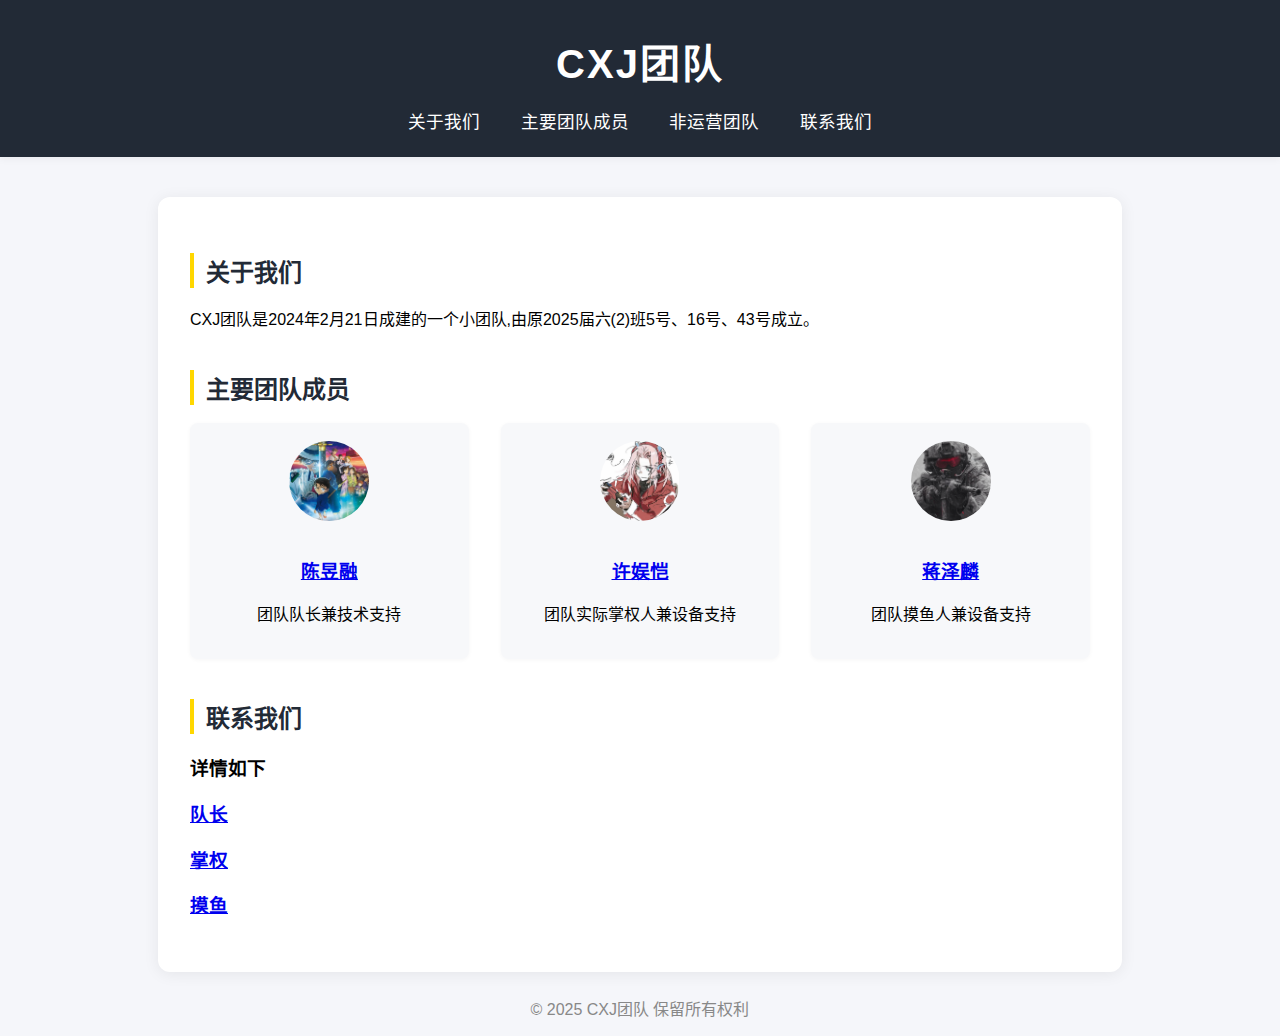
<file: index.html>
<!DOCTYPE html>
<!--
index.html
本文件为工作室网站的主页面，包含结构和注释。
-->
<html lang="zh-CN">
<head>
    <!-- 设置网页字符集 -->
    <meta charset="UTF-8">
    <!-- 响应式设计，适配移动端 -->
    <meta name="viewport" content="width=device-width, initial-scale=1.0">
    <!-- 网页标题 -->
    <title>CXJ工作室</title>
    <!-- 引入外部CSS样式表 -->
    <link rel="stylesheet" href="style.css">
</head>
<body>
    <!-- 网站头部，包含标题和导航栏 -->
    <header>
        <h1>CXJ团队</h1>
        <nav>
            <!-- 导航链接，可根据需要添加更多 -->
            <a href="#about">关于我们</a>
            <a href="#team">主要团队成员</a>
            <a href="https://cyr-david.github.io/HTML/团队成员/非运营团队.html" target="_blank">非运营团队</a>
            <a href="#contact">联系我们</a>
        </nav>
    </header>
    <!-- 主体内容区域 -->
    <main>
        <!-- 关于我们板块 -->
        <section id="about">
            <h2>关于我们</h2>
            <p>
                <!-- 简要介绍工作室 -->
                CXJ团队是2024年2月21日成建的一个小团队,由原2025届六(2)班5号、16号、43号成立。
            </p>
        </section>

        <!-- 团队成员板块 -->
        <section id="team">
            <h2>主要团队成员</h2>
            <div class="team-list">
                <!-- 单个成员卡片，头像可替换为实际图片 -->
                <div class="team-member">
                    <img src="conan.jpg" alt="室长头像">
                    <a href="https://cyr-david.github.io/HTML/团队成员/陈昱融.html" title="点击进入个人主页"><h3>陈昱融</h3></a>
                    <p>团队队长兼技术支持</p>
                </div>
                <div class="team-member">
                    <img src="WX20250703-201236@2x.png" alt="设计师头像">
                    <a href="https://cyr-david.github.io/HTML/团队成员/许娱恺.html" title="点击进入个人主页"><h3>许娱恺</h3></a>
                    <p>团队实际掌权人兼设备支持</p>
                </div>
                <div class="team-member">
                    <img src="soldier.jpg" alt="后期头像">
                    <a href="https://cyr-david.github.io/HTML/团队成员/蒋泽麟.html" title="点击进入个人主页"><h3>蒋泽麟</h3></a>
                    <p>团队摸鱼人兼设备支持</p>
                </div>
                <!-- 可继续添加更多成员 -->
            </div>
        </section>
        <!-- 联系我们板块 -->
        <section id="contact">
            <h2>联系我们</h2>
            <p>
                <!-- 联系方式，可根据实际情况修改 -->
                 <h3>详情如下</h3>
                 <a href="https://cyr-david.github.io/HTML/联系方式/陈昱融.html"><h3>队长</h3></a>
                 <a href="https://cyr-david.github.io/HTML/联系方式/许娱恺.html"><h3>掌权</h3></a>
                 <a href="https://cyr-david.github.io/HTML/联系方式/蒋泽麟.html"><h3>摸鱼</h3></a>
            </p>
        </section>
    </main>
    <!-- 页脚信息 -->
    <footer>
        &copy; 2025 CXJ团队 保留所有权利
    </footer>
</body>
</html>
</file>
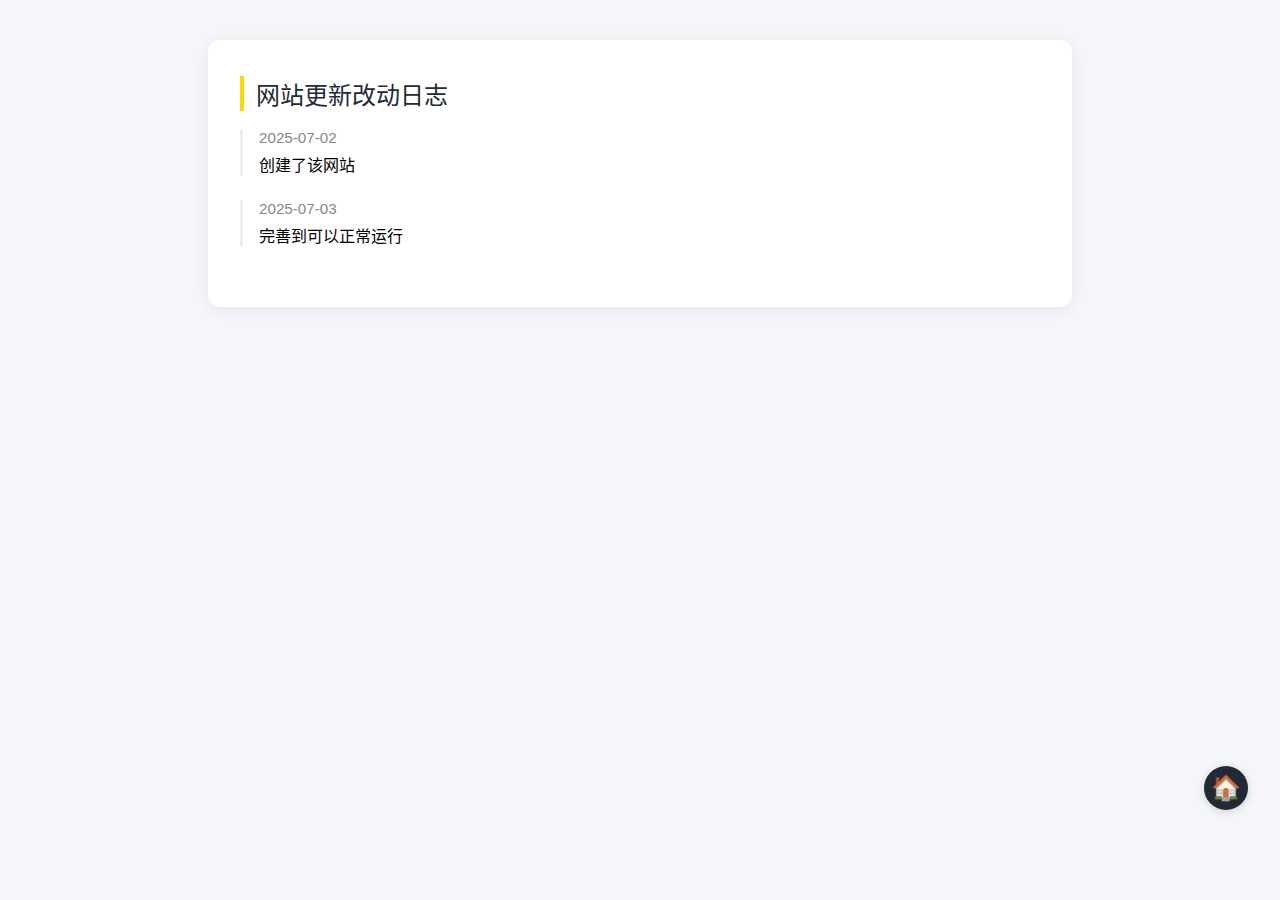
<file: 网站更新改动日志.html>
<!--
网站更新改动日志模板
本页面用于记录网站每次更新的内容和时间。
-->
<!DOCTYPE html>
<html lang="zh-CN">
<head>
    <!-- 设置字符集为UTF-8，保证中文显示正常 -->
    <meta charset="UTF-8">
    <!-- 响应式设计，适配移动端设备 -->
    <meta name="viewport" content="width=device-width, initial-scale=1.0">
    <!-- 网页标题 -->
    <title>网站更新改动日志</title>
    <!-- 引入主站样式表 -->
    <link rel="stylesheet" href="style.css">
    <style>
        /* 日志区样式，可根据需要调整 */
        .log-container {
            max-width: 800px;
            margin: 40px auto;
            background: #fff;
            border-radius: 12px;
            box-shadow: 0 2px 16px rgba(0,0,0,0.07);
            padding: 36px 32px;
        }
        .log-title {
            color: #222a36;
            border-left: 4px solid #ffd700;
            padding-left: 12px;
            font-size: 1.5em;
            margin-bottom: 18px;
        }
        .log-list {
            list-style: none;
            padding: 0;
        }
        .log-item {
            margin-bottom: 24px;
            border-left: 3px solid #eee;
            padding-left: 16px;
        }
        .log-date {
            color: #888;
            font-size: 0.95em;
        }
        .log-content {
            margin: 6px 0 0 0;
        }
    </style>
</head>
<body>
    <div class="log-container">
        <!-- 日志区标题 -->
        <div class="log-title">网站更新改动日志</div>
        <!-- 日志列表，每次更新写一条 -->
        <ul class="log-list">
            <!-- 示例日志项 -->
            <li class="log-item">
                <div class="log-date">2025-07-02</div>
                <div class="log-content">创建了该网站</div>
            </li>
            <li class="log-item">
                <div class="log-date">2025-07-03</div>
                <div class="log-content">完善到可以正常运行</div>
            </li>
            <!-- 新增日志项请复制上面结构 -->
        </ul>
    </div>
</body>
<!-- 回到顶部按钮组件 -->
<button id="backToTop" title="回到顶部">↑</button>
<!-- 回到首页按钮组件 -->
<a id="backToHome" href="index.html" title="回到首页">🏠</a>
<script>
    // 获取回到顶部按钮对象
    const backToTop = document.getElementById('backToTop');
    // 监听滚动事件，滚动超过200px显示回到顶部按钮
    window.onscroll = function() {
        if (document.documentElement.scrollTop > 200 || document.body.scrollTop > 200) {
            backToTop.style.display = 'block';
        } else {
            backToTop.style.display = 'none';
        }
    };
    // 点击按钮平滑滚动到顶部
    backToTop.onclick = function() {
        window.scrollTo({ top: 0, behavior: 'smooth' });
    };
</script>
<style>
    /* 回到顶部按钮样式 */
    #backToTop {
        position: fixed;
        right: 32px;
        bottom: 32px;
        width: 44px;
        height: 44px;
        border: none;
        border-radius: 50%;
        background: #ffd700;
        color: #222a36;
        font-size: 1.6em;
        box-shadow: 0 2px 8px rgba(0,0,0,0.15);
        cursor: pointer;
        display: none;
        z-index: 999;
        transition: background 0.2s;
    }
    #backToTop:hover {
        background: #ffe066;
    }
    /* 回到首页按钮样式，始终显示，避免与回到顶部重叠 */
    #backToHome {
        position: fixed;
        right: 32px;
        bottom: 90px; /* 保证与回到顶部按钮有间距 */
        width: 44px;
        height: 44px;
        border-radius: 50%;
        background: #222a36;
        color: #ffd700;
        font-size: 1.5em;
        box-shadow: 0 2px 8px rgba(0,0,0,0.15);
        display: flex;
        align-items: center;
        justify-content: center;
        text-decoration: none;
        z-index: 999;
        transition: background 0.2s;
    }
    #backToHome:hover {
        background: #444c5c;
    }
</style>
<!-- 回到顶部按钮组件 -->
<button id="backToTop" title="回到顶部">↑</button>
<script>
    // 获取按钮对象
    const backToTop = document.getElementById('backToTop');
    // 监听滚动事件，滚动超过200px显示按钮
    window.onscroll = function() {
        if (document.documentElement.scrollTop > 200 || document.body.scrollTop > 200) {
            backToTop.style.display = 'block';
        } else {
            backToTop.style.display = 'none';
        }
    };
    // 点击按钮平滑滚动到顶部
    backToTop.onclick = function() {
        window.scrollTo({ top: 0, behavior: 'smooth' });
    };
</script>
<style>
    /* 回到顶部按钮样式 */
    #backToTop {
        position: fixed;
        right: 32px;
        bottom: 32px;
        width: 44px;
        height: 44px;
        border: none;
        border-radius: 50%;
        background: #ffd700;
        color: #222a36;
        font-size: 1.6em;
        box-shadow: 0 2px 8px rgba(0,0,0,0.15);
        cursor: pointer;
        display: none;
        z-index: 999;
        transition: background 0.2s;
    }
    #backToTop:hover {
        background: #ffe066;
    }
</style>
</html>
</file>
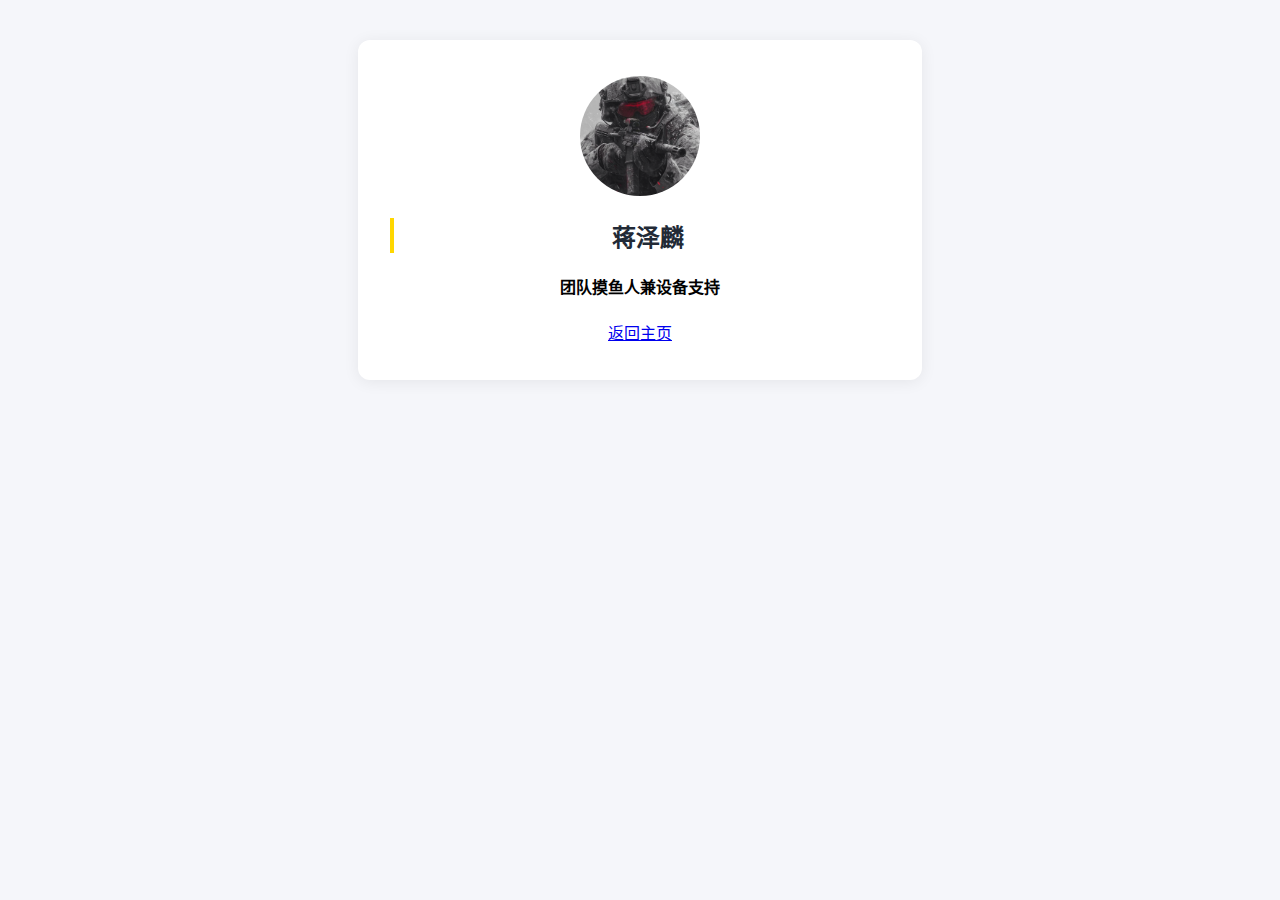
<file: 团队成员/蒋泽麟.html>
<!--
成员介绍模版
本文件用于展示单个团队成员的详细信息。
-->
<!DOCTYPE html>
<html lang="zh-CN">
<head>
    <!-- 设置字符集为UTF-8，保证中文显示正常 -->
    <meta charset="UTF-8">
    <!-- 响应式设计，适配移动端设备 -->
    <meta name="viewport" content="width=device-width, initial-scale=1.0">
    <!-- 网页标题，可根据成员姓名修改 -->
    <title>蒋泽麟 - 团队成员介绍</title>
    <!-- 引入主站样式表 -->
    <link rel="stylesheet" href="https://cyr-david.github.io/HTML/style.css">
    <style>
        /* 单独成员介绍页的补充样式 */
        .member-profile {
            max-width: 500px;
            margin: 40px auto;
            background: #fff;
            border-radius: 12px;
            box-shadow: 0 2px 16px rgba(0,0,0,0.07);
            padding: 36px 32px;
            text-align: center;
        }
        .member-profile img {
            width: 120px;
            height: 120px;
            border-radius: 50%;
            object-fit: cover;
            margin-bottom: 18px;
        }
        .member-profile h2 {
            margin: 0 0 10px 0;
        }
        .member-profile p {
            color: #555;
        }
    </style>
</head>
<body>
    <!-- 成员详细信息卡片 -->
    <div class="member-profile">
        <!-- 成员头像 -->
        <img src="https://cyr-david.github.io/HTML/soldier.jpg" alt="蒋泽麟头像">
        <!-- 成员姓名 -->
        <h2>蒋泽麟</h2>
        <!-- 成员职位 -->
        <h4>团队摸鱼人兼设备支持</h4>
        <!-- 个人简介 -->
        <p>
            <!-- 这里填写成员的详细介绍 -->
            
        </p>
        <!-- 返回主页按钮 -->
        <a href="https://cyr-david.github.io/HTML/index.html" title="点击返回主页">返回主页</a>
    </div>
</body>
</html>
</file>
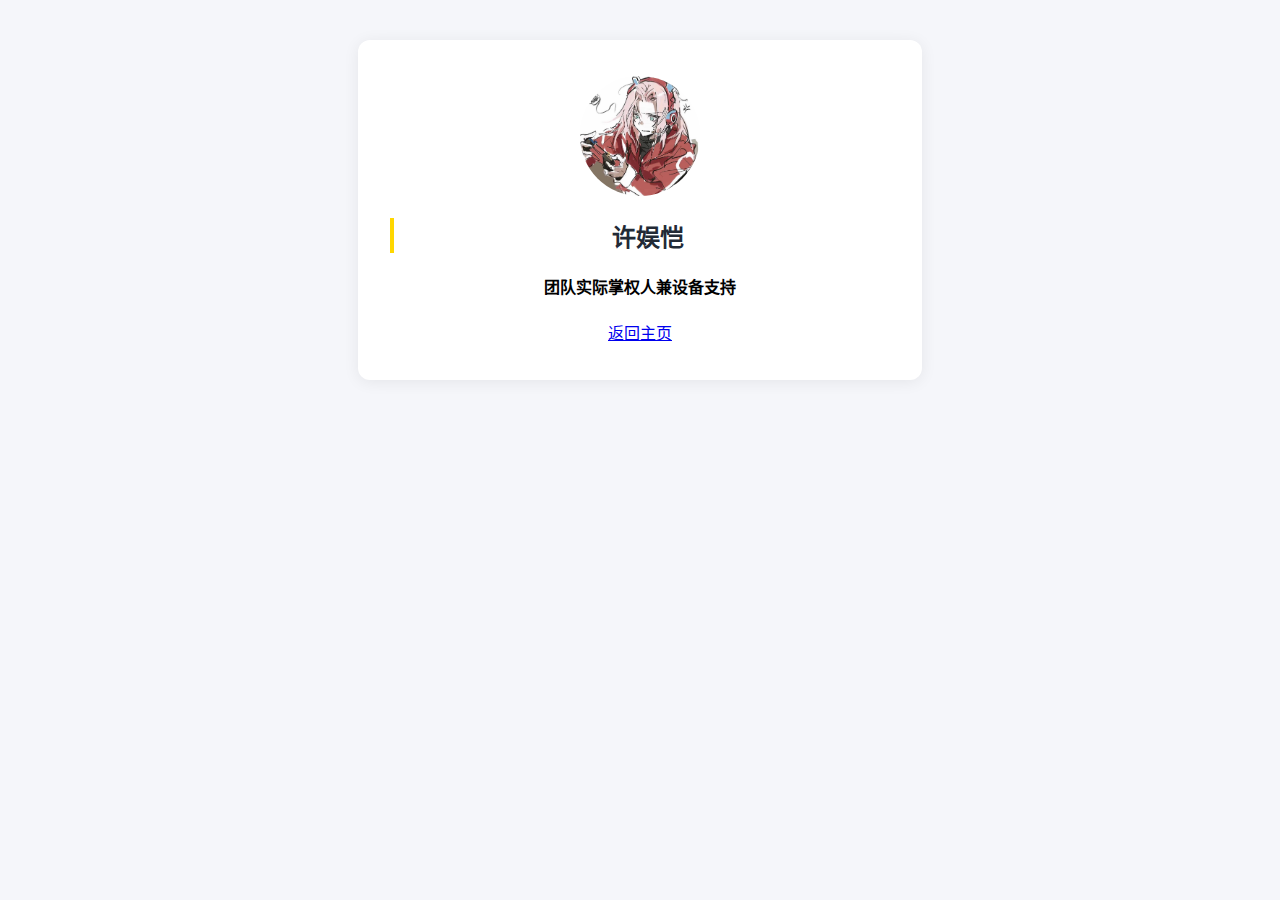
<file: 团队成员/许娱恺.html>
<!--
成员介绍模版
本文件用于展示单个团队成员的详细信息。
-->
<!DOCTYPE html>
<html lang="zh-CN">
<head>
    <!-- 设置字符集为UTF-8，保证中文显示正常 -->
    <meta charset="UTF-8">
    <!-- 响应式设计，适配移动端设备 -->
    <meta name="viewport" content="width=device-width, initial-scale=1.0">
    <!-- 网页标题，可根据成员姓名修改 -->
    <title>许娱恺 - 团队成员介绍</title>
    <!-- 引入主站样式表 -->
    <link rel="stylesheet" href="https://cyr-david.github.io/HTML/style.css">
    <style>
        /* 单独成员介绍页的补充样式 */
        .member-profile {
            max-width: 500px;
            margin: 40px auto;
            background: #fff;
            border-radius: 12px;
            box-shadow: 0 2px 16px rgba(0,0,0,0.07);
            padding: 36px 32px;
            text-align: center;
        }
        .member-profile img {
            width: 120px;
            height: 120px;
            border-radius: 50%;
            object-fit: cover;
            margin-bottom: 18px;
        }
        .member-profile h2 {
            margin: 0 0 10px 0;
        }
        .member-profile p {
            color: #555;
        }
    </style>
</head>
<body>
    <!-- 成员详细信息卡片 -->
    <div class="member-profile">
        <!-- 成员头像 -->
        <img src="https://cyr-david.github.io/HTML/WX20250703-201236@2x.png" alt="许娱恺头像">
        <!-- 成员姓名 -->
        <h2>许娱恺</h2>
        <!-- 成员职位 -->
        <h4>团队实际掌权人兼设备支持</h4>
        <!-- 个人简介 -->
        <p>
            <!-- 这里填写成员的详细介绍 -->
            
        </p>
        <!-- 返回主页按钮 -->
        <a href="https://cyr-david.github.io/HTML/index.html" title="点击返回主页">返回主页</a>
    </div>
</body>
</html>
</file>
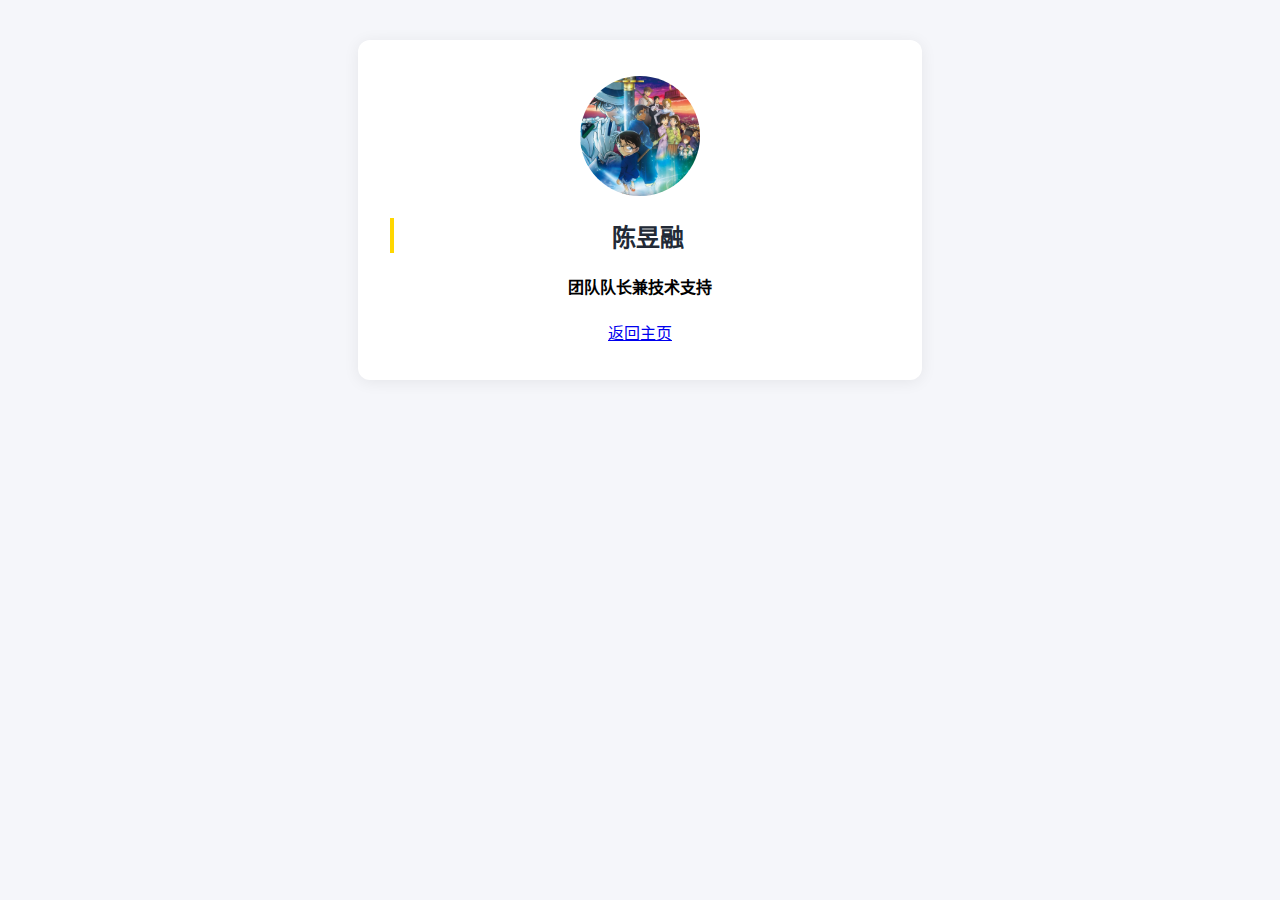
<file: 团队成员/陈昱融.html>
<!--
成员介绍模版
本文件用于展示单个团队成员的详细信息。
-->
<!DOCTYPE html>
<html lang="zh-CN">
<head>
    <!-- 设置字符集为UTF-8，保证中文显示正常 -->
    <meta charset="UTF-8">
    <!-- 响应式设计，适配移动端设备 -->
    <meta name="viewport" content="width=device-width, initial-scale=1.0">
    <!-- 网页标题，可根据成员姓名修改 -->
    <title>陈昱融 - 团队成员介绍</title>
    <!-- 引入主站样式表 -->
    <link rel="stylesheet" href="https://cyr-david.github.io/HTML/style.css">
    <style>
        /* 单独成员介绍页的补充样式 */
        .member-profile {
            max-width: 500px;
            margin: 40px auto;
            background: #fff;
            border-radius: 12px;
            box-shadow: 0 2px 16px rgba(0,0,0,0.07);
            padding: 36px 32px;
            text-align: center;
        }
        .member-profile img {
            width: 120px;
            height: 120px;
            border-radius: 50%;
            object-fit: cover;
            margin-bottom: 18px;
        }
        .member-profile h2 {
            margin: 0 0 10px 0;
        }
        .member-profile p {
            color: #555;
        }
    </style>
</head>
<body>
    <!-- 成员详细信息卡片 -->
    <div class="member-profile">
        <!-- 成员头像 -->
        <img src="../conan.jpg" alt="陈昱融头像">
        <!-- 成员姓名 -->
        <h2>陈昱融</h2>
        <!-- 成员职位 -->
        <h4>团队队长兼技术支持</h4>
        <!-- 个人简介 -->
        <p>
            <!-- 这里填写成员的详细介绍 -->
            
        </p>
        <!-- 返回主页按钮 -->
        <a href="https://cyr-david.github.io/HTML/index.html" title="点击返回主页">返回主页</a>
    </div>
</body>
</html>
</file>
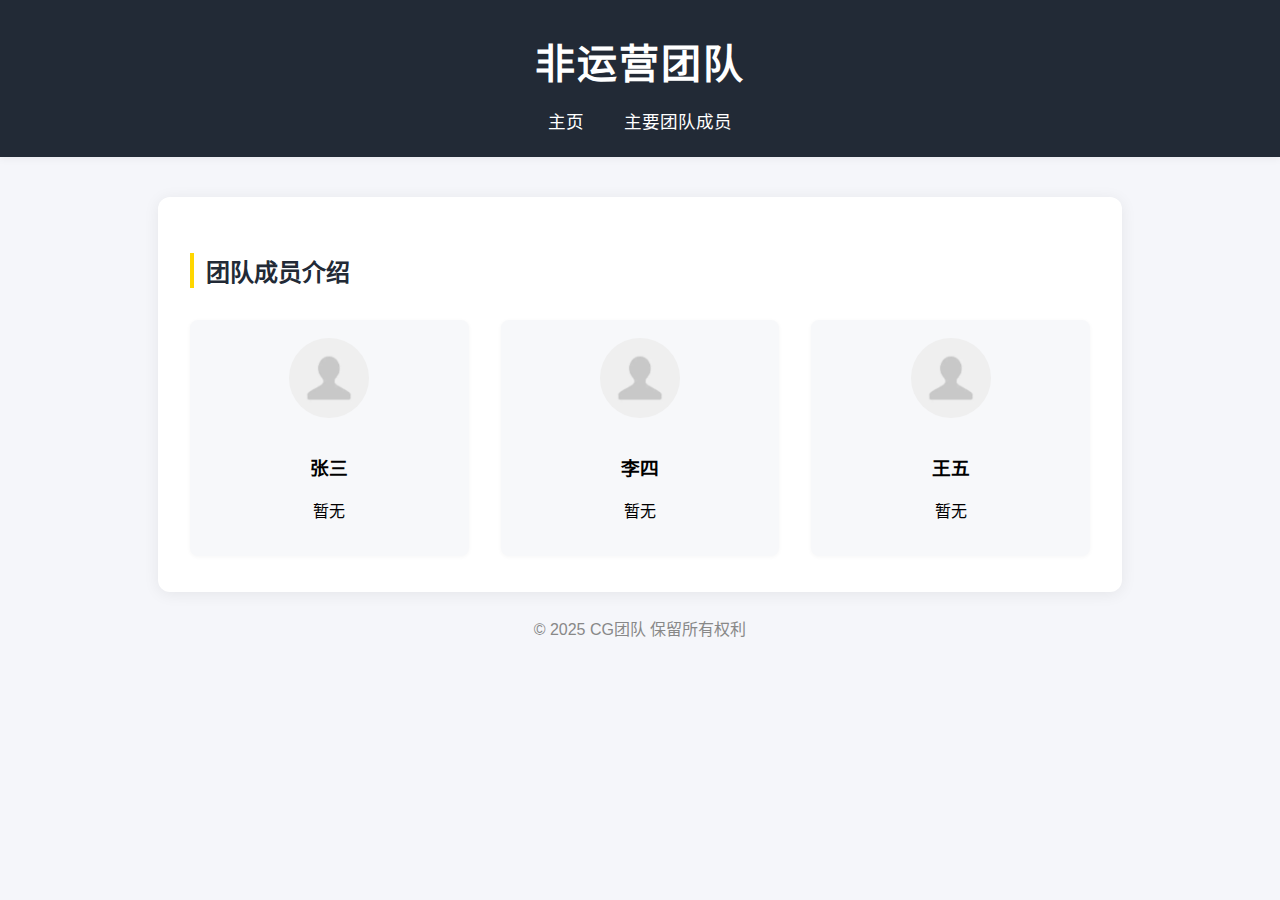
<file: 团队成员/非运营团队.html>
<!--
非运营团队介绍页面模板
本页面用于展示非运营团队的多成员混合介绍。
-->
<!DOCTYPE html>
<html lang="zh-CN">
<head>
    <!-- 设置字符集为UTF-8，保证中文显示正常 -->
    <meta charset="UTF-8">
    <!-- 响应式设计，适配移动端设备 -->
    <meta name="viewport" content="width=device-width, initial-scale=1.0">
    <!-- 网页标题 -->
    <title>非运营团队 - CG团队</title>
    <!-- 引入主站样式表 -->
    <link rel="stylesheet" href="https://cyr-david.github.io/HTML/style.css">
    <style>
        /* 可根据需要添加本页面专属样式 */
        .non-ops-list {
            display: flex;
            flex-wrap: wrap;
            gap: 32px;
            justify-content: flex-start;
            margin-top: 32px;
        }
        .non-ops-member {
            background: #f7f8fa;
            border-radius: 8px;
            box-shadow: 0 1px 4px rgba(0,0,0,0.04);
            padding: 18px 24px;
            flex: 1 1 220px;
            min-width: 180px;
            max-width: 240px;
            text-align: center;
        }
        .non-ops-member img {
            width: 80px;
            height: 80px;
            border-radius: 50%;
            object-fit: cover;
            margin-bottom: 12px;
        }
    </style>
</head>
<body>
    <!-- 页面头部 -->
    <header>
        <h1>非运营团队</h1>
        <nav>
            <!-- 返回主页和主要团队成员页面的导航 -->
            <a href="https://cyr-david.github.io/HTML/index.html">主页</a>
            <a href="https://cyr-david.github.io/HTML/index.html#team">主要团队成员</a>
        </nav>
    </header>

    <!-- 非运营团队成员列表 -->
    <main>
        <section>
            <h2>团队成员介绍</h2>
            <div class="non-ops-list">
                <!-- 示例成员1 -->
                <div class="non-ops-member">
                    <img src="https://cyr-david.github.io/HTML/touxiang.jpg" alt="成员头像">
                    <h3>张三</h3>
                    <p>暂无</p>
                </div>
                <!-- 示例成员2 -->
                <div class="non-ops-member">
                    <img src="https://cyr-david.github.io/HTML/touxiang.jpg" alt="成员头像">
                    <h3>李四</h3>
                    <p>暂无</p>
                </div>
                <!-- 示例成员3 -->
                <div class="non-ops-member">
                    <img src="https://cyr-david.github.io/HTML/touxiang.jpg" alt="成员头像">
                    <h3>王五</h3>
                    <p>暂无</p>
                </div>
                <!-- 可继续添加更多非运营成员 -->
            </div>
        </section>
    </main>

    <!-- 页脚信息 -->
    <footer>
        &copy; 2025 CG团队 保留所有权利
    </footer>
</body>
</html>
</file>
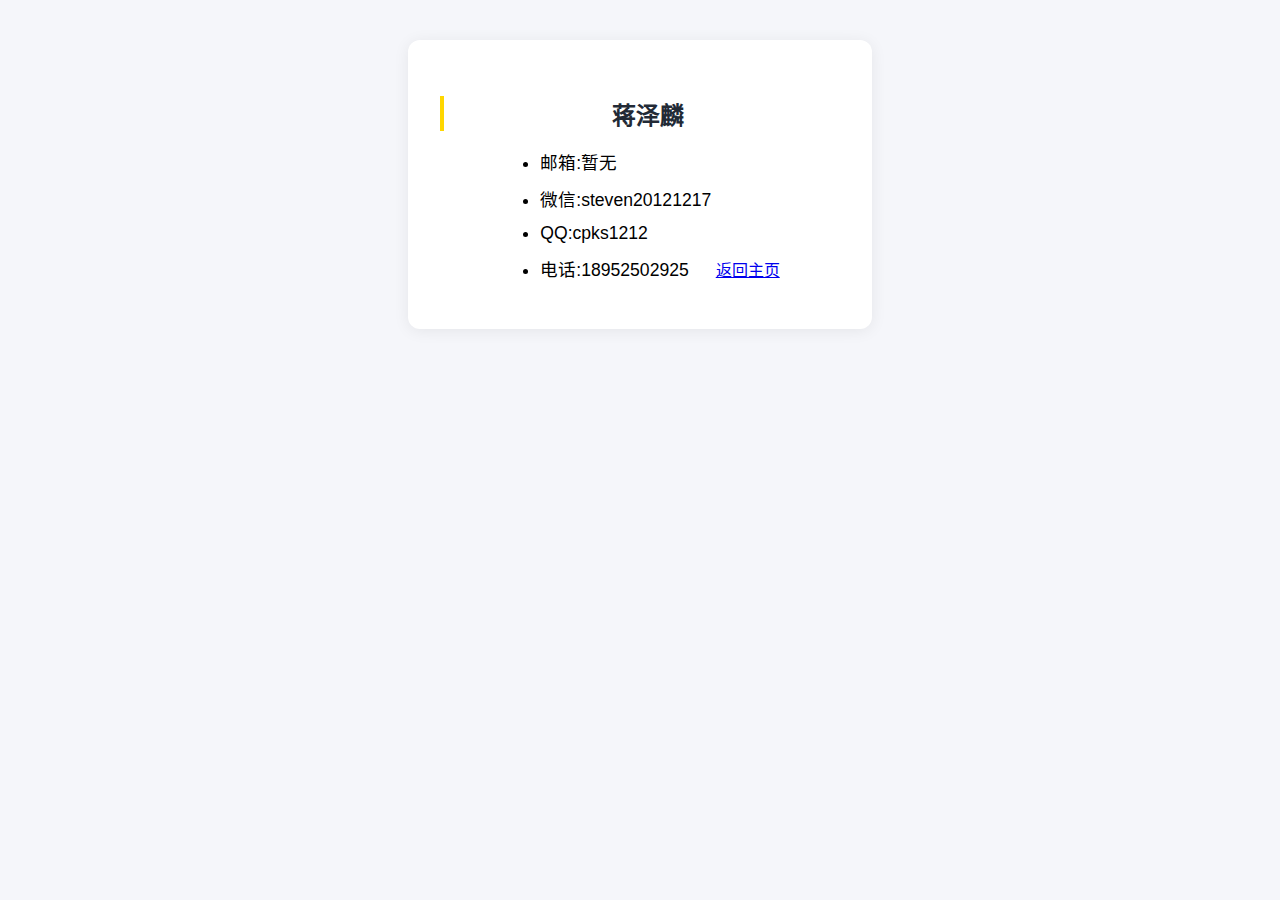
<file: 联系方式/蒋泽麟.html>
<!--
单个成员联系方式模板
本页面用于展示成员的详细联系方式。
-->
<!DOCTYPE html>
<html lang="zh-CN">
<head>
    <!-- 设置字符集为UTF-8，保证中文显示正常 -->
    <meta charset="UTF-8">
    <!-- 响应式设计，适配移动端设备 -->
    <meta name="viewport" content="width=device-width, initial-scale=1.0">
    <!-- 网页标题，可根据成员姓名修改 -->
    <title>蒋泽麟 - 联系方式</title>
    <!-- 引入主站样式表 -->
    <link rel="stylesheet" href="https://cyr-david.github.io/HTML/style.css">
    <style>
        /* 联系方式卡片样式 */
        .contact-card {
            max-width: 400px;
            margin: 40px auto;
            background: #fff;
            border-radius: 12px;
            box-shadow: 0 2px 16px rgba(0,0,0,0.07);
            padding: 36px 32px;
            text-align: center;
        }
        .contact-card h2 {
            margin-bottom: 18px;
        }
        .contact-list {
            text-align: left;
            margin: 0 auto;
            display: inline-block;
        }
        .contact-list li {
            margin-bottom: 12px;
            font-size: 1.1em;
        }
    </style>
</head>
<body>
    <!-- 联系方式卡片 -->
    <div class="contact-card">
        <!-- 成员姓名 -->
        <h2>蒋泽麟</h2>
        <!-- 联系方式列表 -->
        <ul class="contact-list">
            <!-- 每一项联系方式都带注释 -->
            <li><!-- 邮箱 -->邮箱:暂无</li>
            <li><!-- 微信 -->微信:steven20121217</li>
            <li><!-- QQ -->QQ:cpks1212</li>
            <li><!-- 手机号 -->电话:18952502925</li>
        </ul>
        <!-- 返回主页按钮 -->
        <a href="https://cyr-david.github.io/HTML/index.html">返回主页</a>
    </div>
</body>
</html>
</file>
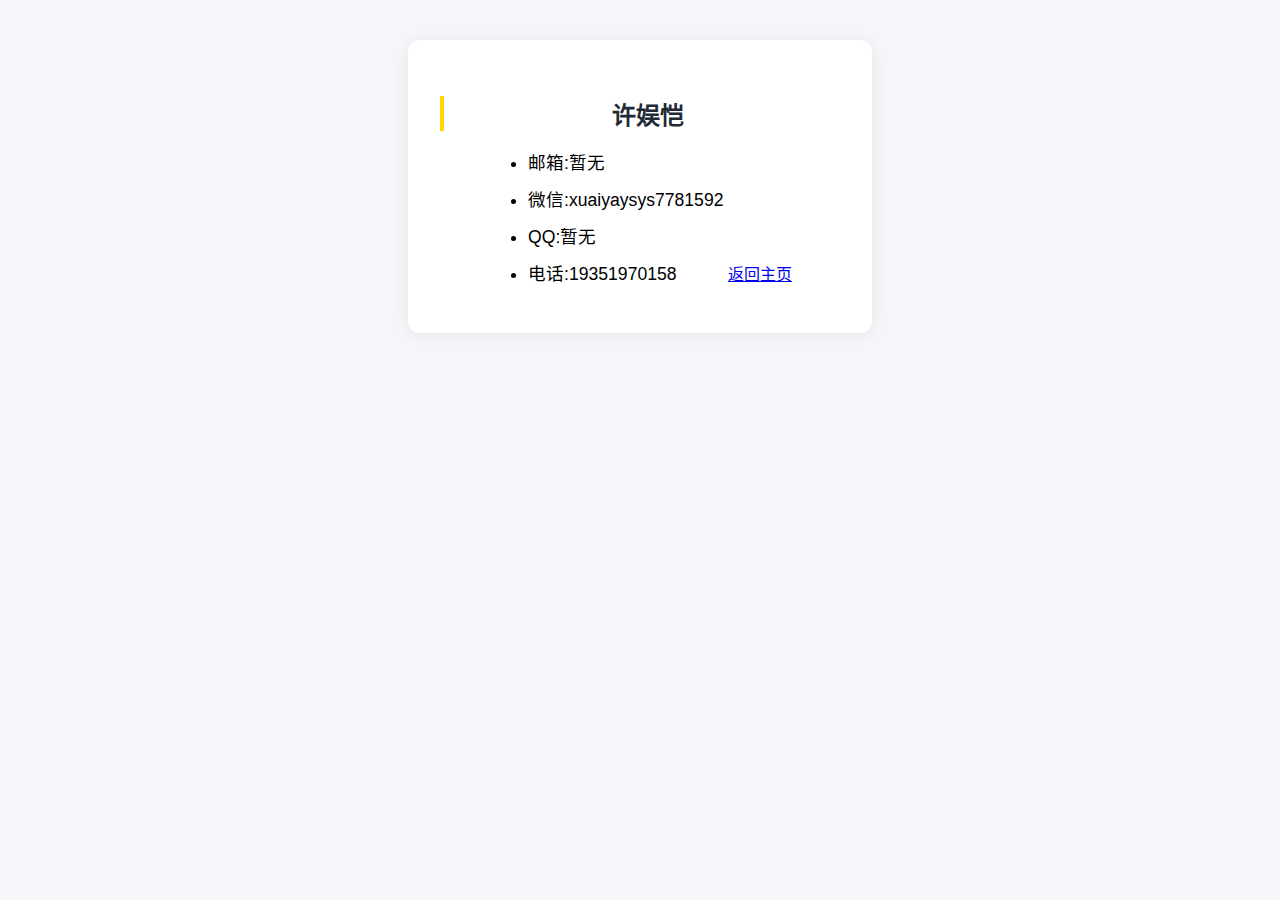
<file: 联系方式/许娱恺.html>
<!--
单个成员联系方式模板
本页面用于展示成员的详细联系方式。
-->
<!DOCTYPE html>
<html lang="zh-CN">
<head>
    <!-- 设置字符集为UTF-8，保证中文显示正常 -->
    <meta charset="UTF-8">
    <!-- 响应式设计，适配移动端设备 -->
    <meta name="viewport" content="width=device-width, initial-scale=1.0">
    <!-- 网页标题，可根据成员姓名修改 -->
    <title>蒋泽麟 - 联系方式</title>
    <!-- 引入主站样式表 -->
    <link rel="stylesheet" href="https://cyr-david.github.io/HTML/style.css">
    <style>
        /* 联系方式卡片样式 */
        .contact-card {
            max-width: 400px;
            margin: 40px auto;
            background: #fff;
            border-radius: 12px;
            box-shadow: 0 2px 16px rgba(0,0,0,0.07);
            padding: 36px 32px;
            text-align: center;
        }
        .contact-card h2 {
            margin-bottom: 18px;
        }
        .contact-list {
            text-align: left;
            margin: 0 auto;
            display: inline-block;
        }
        .contact-list li {
            margin-bottom: 12px;
            font-size: 1.1em;
        }
    </style>
</head>
<body>
    <!-- 联系方式卡片 -->
    <div class="contact-card">
        <!-- 成员姓名 -->
        <h2>许娱恺</h2>
        <!-- 联系方式列表 -->
        <ul class="contact-list">
            <!-- 每一项联系方式都带注释 -->
            <li><!-- 邮箱 -->邮箱:暂无</li>
            <li><!-- 微信 -->微信:xuaiyaysys7781592</li>
            <li><!-- QQ -->QQ:暂无</li>
            <li><!-- 手机号 -->电话:19351970158</li>
        </ul>
        <!-- 返回主页按钮 -->
        <a href="https://cyr-david.github.io/HTML/index.html">返回主页</a>
    </div>
</body>
</html>
</file>
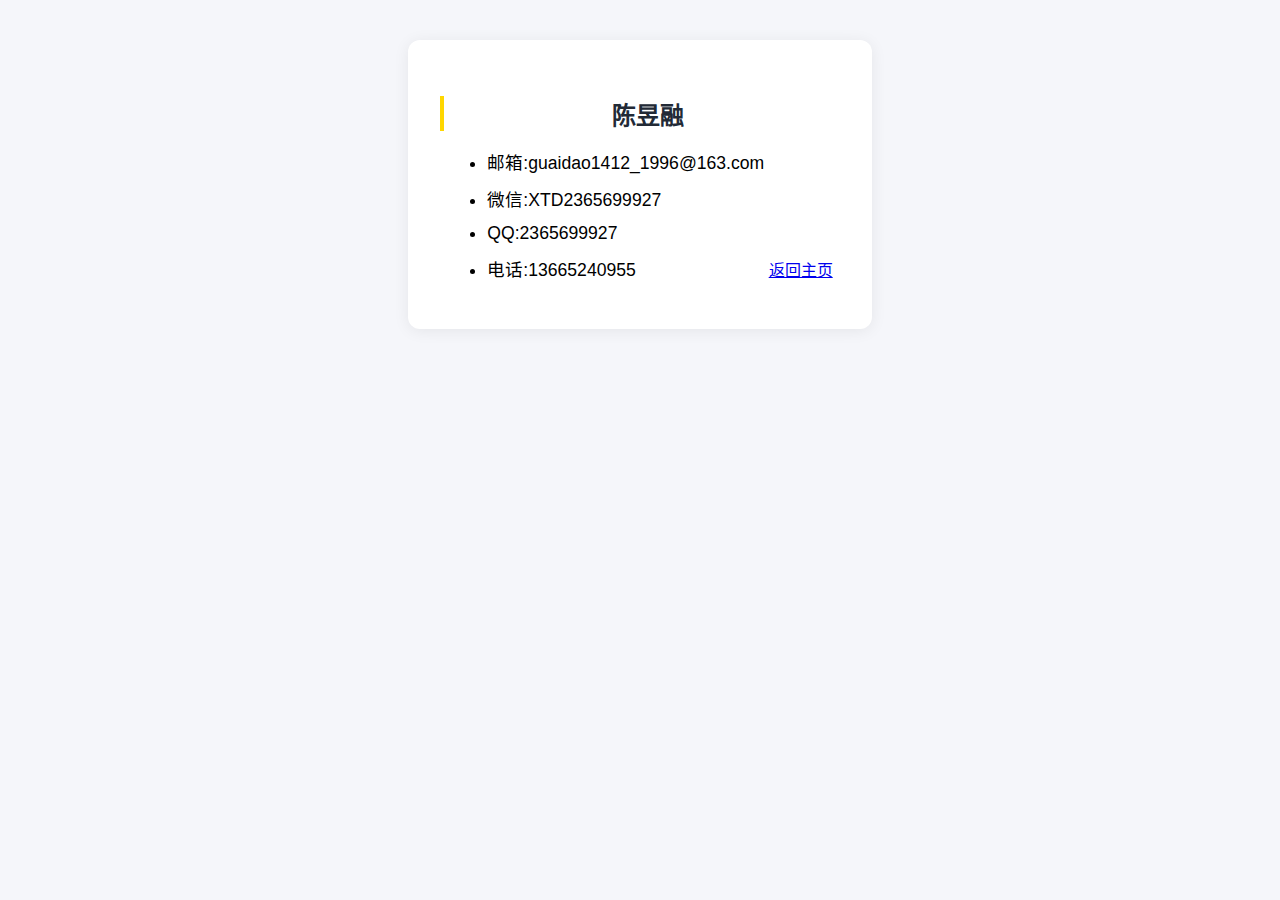
<file: 联系方式/陈昱融.html>
<!--
单个成员联系方式模板
本页面用于展示成员的详细联系方式。
-->
<!DOCTYPE html>
<html lang="zh-CN">
<head>
    <!-- 设置字符集为UTF-8，保证中文显示正常 -->
    <meta charset="UTF-8">
    <!-- 响应式设计，适配移动端设备 -->
    <meta name="viewport" content="width=device-width, initial-scale=1.0">
    <!-- 网页标题，可根据成员姓名修改 -->
    <title>陈昱融 - 联系方式</title>
    <!-- 引入主站样式表 -->
    <link rel="stylesheet" href="https://cyr-david.github.io/HTML/style.css">
    <style>
        /* 联系方式卡片样式 */
        .contact-card {
            max-width: 400px;
            margin: 40px auto;
            background: #fff;
            border-radius: 12px;
            box-shadow: 0 2px 16px rgba(0,0,0,0.07);
            padding: 36px 32px;
            text-align: center;
        }
        .contact-card h2 {
            margin-bottom: 18px;
        }
        .contact-list {
            text-align: left;
            margin: 0 auto;
            display: inline-block;
        }
        .contact-list li {
            margin-bottom: 12px;
            font-size: 1.1em;
        }
    </style>
</head>
<body>
    <!-- 联系方式卡片 -->
    <div class="contact-card">
        <!-- 成员姓名 -->
        <h2>陈昱融</h2>
        <!-- 联系方式列表 -->
        <ul class="contact-list">
            <!-- 每一项联系方式都带注释 -->
            <li><!-- 邮箱 -->邮箱:guaidao1412_1996@163.com</li>
            <li><!-- 微信 -->微信:XTD2365699927</li>
            <li><!-- QQ -->QQ:2365699927</li>
            <li><!-- 手机号 -->电话:13665240955</li>
        </ul>
        <!-- 返回主页按钮 -->
        <a href="https://cyr-david.github.io/HTML/index.html">返回主页</a>
    </div>
</body>
</html>
</file>
<file: style.css>
/*
style.css
本文件用于定义工作室网站的样式。
*/

body {
    /* 设置页面的基础字体和背景颜色 */
    font-family: 'Helvetica Neue', Arial, 'PingFang SC', 'Microsoft YaHei', sans-serif;
    background: #f5f6fa;
    margin: 0;
    padding: 0;
}

header {
    /* 顶部导航栏样式 */
    background: #222a36;
    color: #fff;
    padding: 32px 0 24px 0;
    text-align: center;
    box-shadow: 0 2px 8px rgba(0,0,0,0.05);
}

header h1 {
    /* 网站主标题样式 */
    margin: 0;
    font-size: 2.5em;
    letter-spacing: 2px;
}

nav {
    /* 导航菜单样式 */
    margin-top: 18px;
}

nav a {
    /* 导航链接样式 */
    color: #fff;
    text-decoration: none;
    margin: 0 18px;
    font-size: 1.1em;
    transition: color 0.2s;
}

nav a:hover {
    /* 鼠标悬停时导航链接高亮 */
    color: #ffd700;
}

main {
    /* 主体内容区域样式 */
    max-width: 900px;
    margin: 40px auto 0 auto;
    background: #fff;
    border-radius: 12px;
    box-shadow: 0 2px 16px rgba(0,0,0,0.07);
    padding: 36px 32px;
}

section {
    /* 各个内容板块的间距 */
    margin-bottom: 40px;
}

section:last-child {
    /* 最后一个板块不需要下边距 */
    margin-bottom: 0;
}

h2 {
    /* 板块标题样式 */
    color: #222a36;
    border-left: 4px solid #ffd700;
    padding-left: 12px;
    font-size: 1.5em;
    margin-bottom: 18px;
}

footer {
    /* 页脚样式 */
    text-align: center;
    color: #888;
    padding: 24px 0 16px 0;
    font-size: 1em;
    background: none;
}

.team-list {
    /* 团队成员列表样式 */
    display: flex;
    flex-wrap: wrap;
    gap: 32px;
    justify-content: flex-start;
}

.team-member {
    /* 单个成员卡片样式 */
    background: #f7f8fa;
    border-radius: 8px;
    box-shadow: 0 1px 4px rgba(0,0,0,0.04);
    padding: 18px 24px;
    flex: 1 1 220px;
    min-width: 180px;
    max-width: 240px;
    text-align: center;
}

.team-member img {
    /* 成员头像样式 */
    width: 80px;
    height: 80px;
    border-radius: 50%;
    object-fit: cover;
    margin-bottom: 12px;
}

@media (max-width: 600px) {
    /* 移动端适配 */
    main {
        padding: 18px 6px;
    }
    .team-list {
        flex-direction: column;
        gap: 18px;
    }
}
</file>
